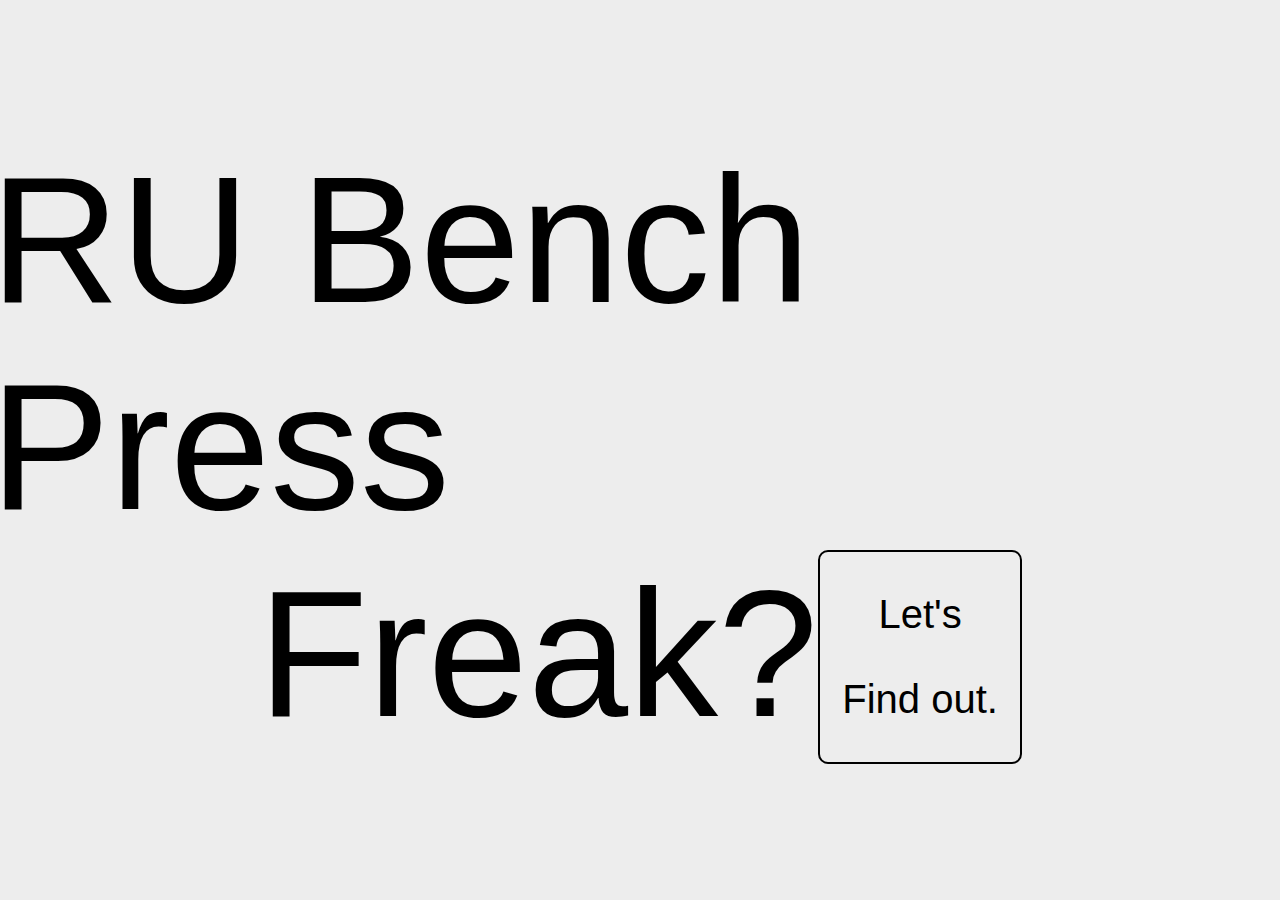
<file: index.html>
<!DOCTYPE html>
<html lang="ko">

<head>
  <title>Bench Press Freak</title>
  <meta charset="utf-8">
  <link rel="stylesheet" type="text/css" href="./css/style.css">
</head>

<body style="background-color: rgb(237, 237, 237);">
  <div class="center">
    <div class="title">RU Bench Press</div>
    <div class="subtitle-box">
      <div class="title left">Freak?</div>
      <div class="right start-btn" onclick="location.href='SecondPage.html'">
        <p>Let's</p>
        <p>Find out.</p>
      </div>
    </div>
  </div>
  
</body>

</html>
</file>
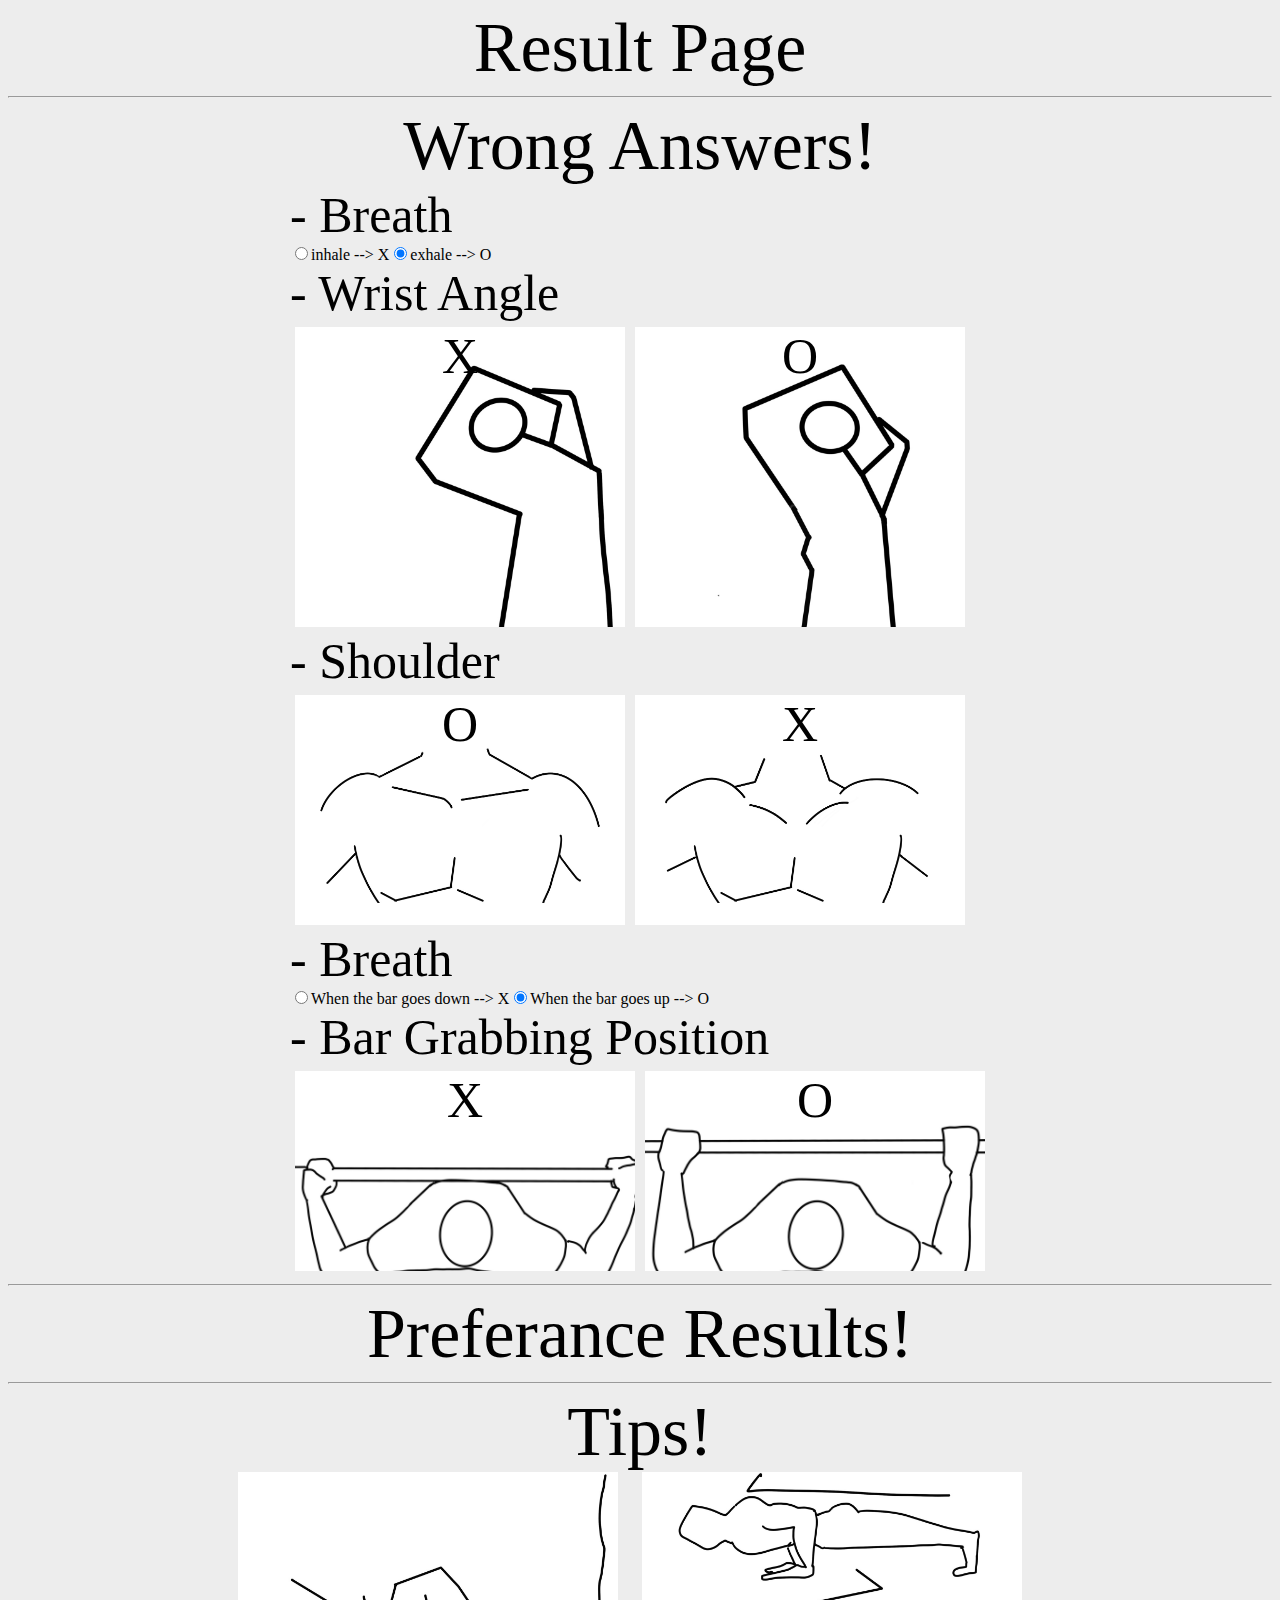
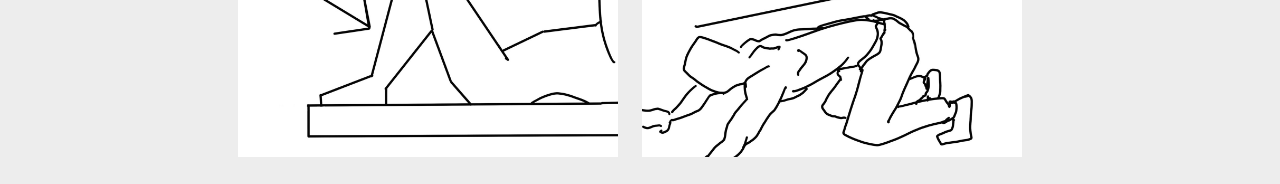
<file: ResultPage.html>
<!DOCTYPE html>
<html lang="ko">

<head>
  <title>Bench Press Freak</title>
  <meta charset="utf-8">
  <link rel="stylesheet" type="text/css" href="./css/ResultStyle.css">

</head>

<body style="background-color: rgb(237, 237, 237);">

  
</body>
    <div class="title">Result Page</div>
    <hr>
    <div class="title">Wrong Answers!</div>
    <div style="display: flex; justify-content: center;">
      <div id="wrong-answers">
      </div>
    </div>

    <hr>
    <div class="title">Preferance Results!</div>
    <div style="display: flex; justify-content: center;">
      <div id="preferance-results">
      </div>
    </div>

    <hr>
    <div class="title">Tips!</div>
    <div style="display: flex; justify-content: center;">
      <div>
        <label class="tip_a"></label>
        <label class="tip_b"></label>
      </div>
    </div>

    <script src="./js/ResultScript.js"></script>

</html>
</file>
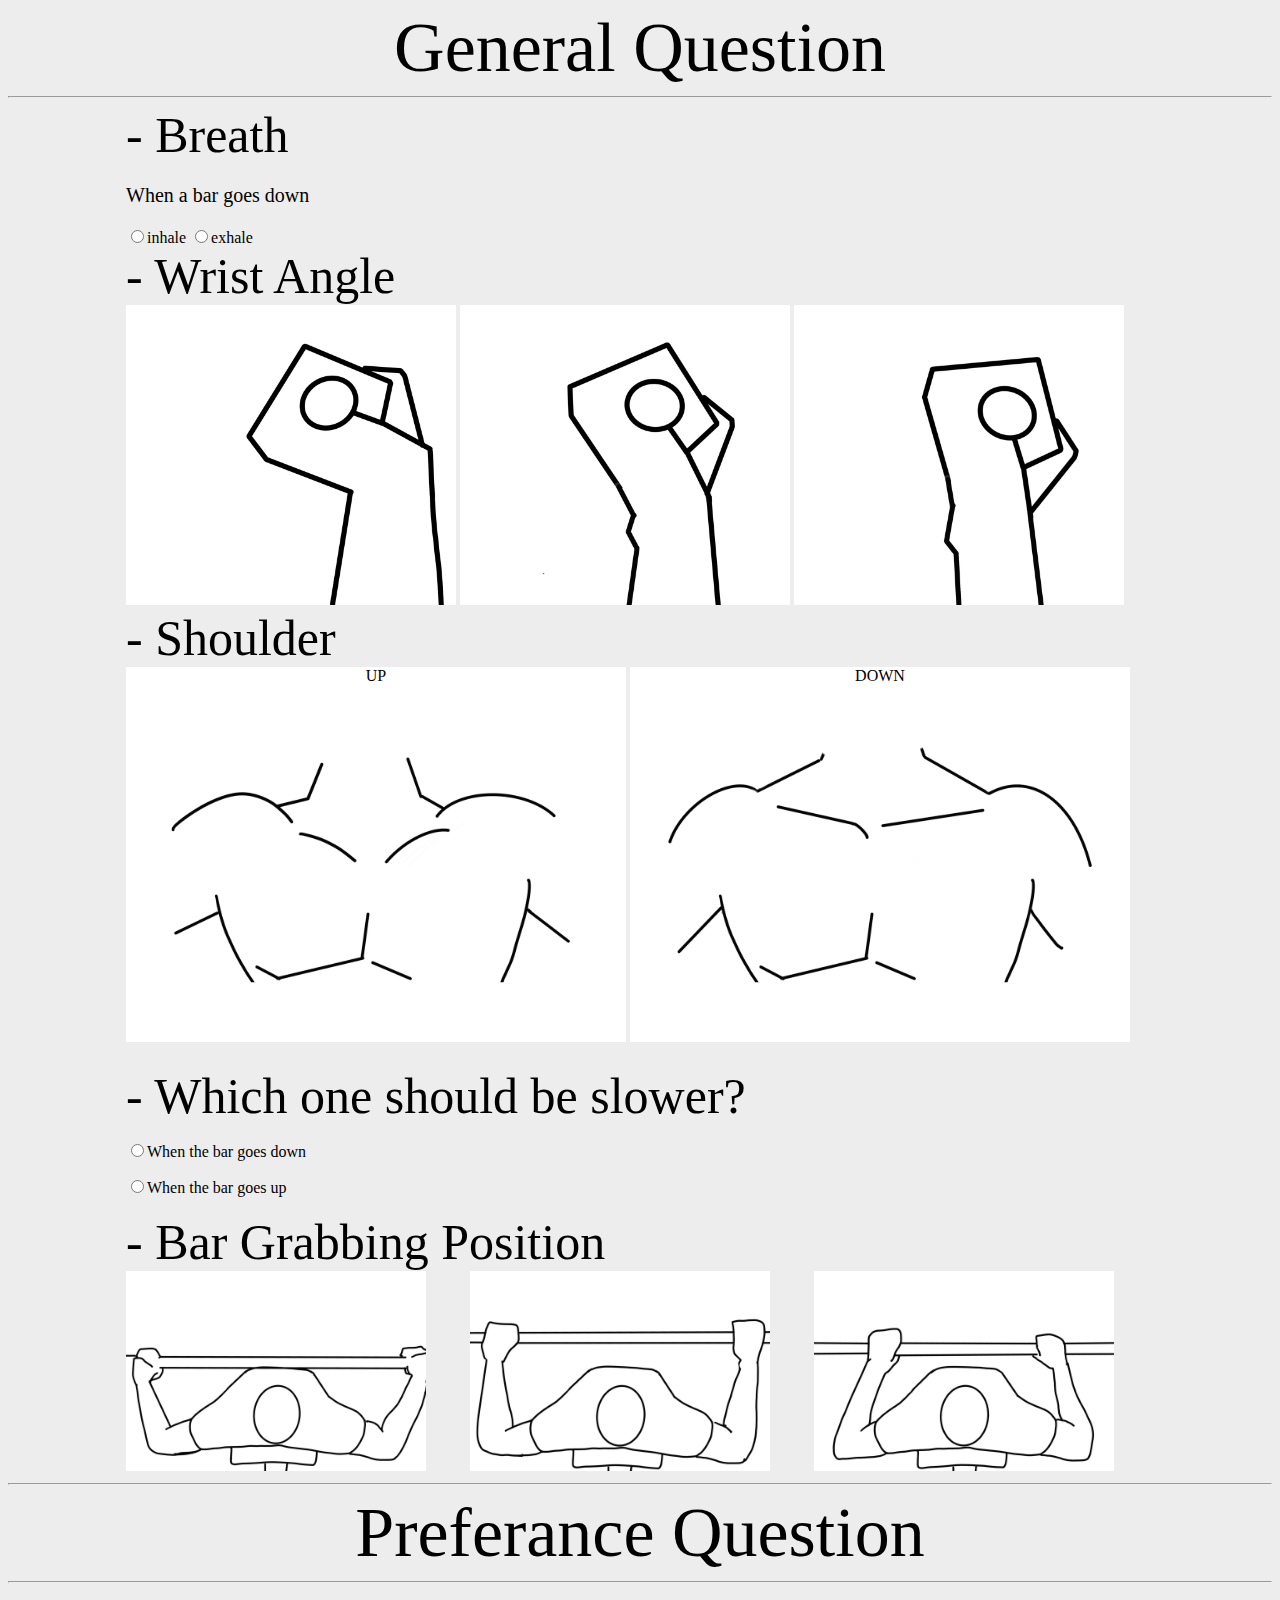
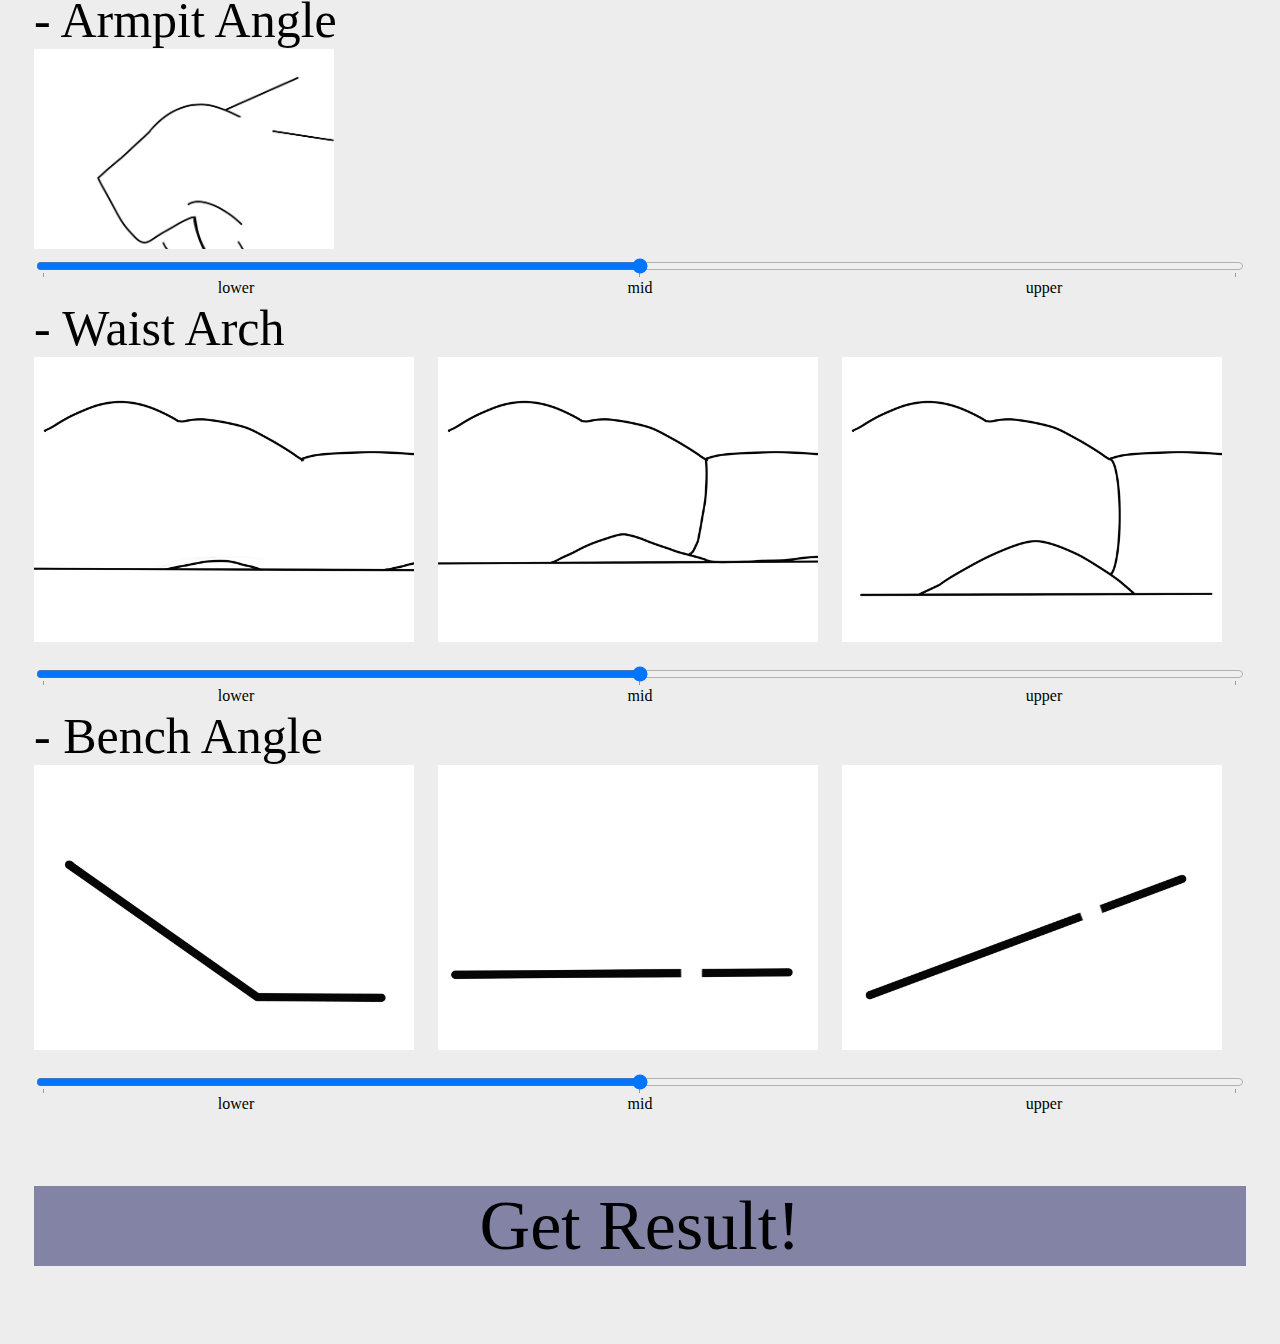
<file: SecondPage.html>
<!DOCTYPE html>
<html lang="ko">

<head>
  <title>Bench Press Freak</title>
  <meta charset="utf-8">
  <link rel="stylesheet" type="text/css" href="./css/SecondStyle.css">
  <script src="./js/SecondScript.js"></script>
</head>

<body style="background-color: rgb(237, 237, 237);">
  <div class="title">General Question</div>
  <hr>

  <div style="display:flex; justify-content: center;">
  <div class="question-list">
    <div class="question-item">
      <div class="subtitle">- Breath</div>
      <p class="subtitle-item">When a bar goes down</p>
      <div>
        <input type="radio" name="breath" id="inhale" onchange="insert('breath', this.id)">inhale
        </input>
        <input type="radio" name="breath" id="exhale" onchange="insert('breath', this.id)">exhale
        </input>
      </div>
    </div>

    <div class="question-item">
      <div class="subtitle">- Wrist Angle</div>
      <div>
        <input class="radio_wrist_a" type="radio" name="wrist-angle" id="wrist_a" onchange="insert('wrist-angle', this.id)">
        <label for="wrist_a" class="img_wrist label_wrist_a"></label>
        <input class="radio_wrist_b" type="radio" name="wrist-angle" id="wrist_b" onchange="insert('wrist-angle', this.id)">
        <label for="wrist_b" class="img_wrist label_wrist_b"></label>
        <input class="radio_wrist_c" type="radio" name="wrist-angle" id="wrist_c" onchange="insert('wrist-angle', this.id)">
        <label for="wrist_c" class="img_wrist label_wrist_c"></label>
      </div>
    </div>

    <div class="question-item">
      <div class="subtitle">- Shoulder</div>
      <div>
        <input class="radio_shouder_up" type="radio" name="shoulder" id="shoulder_up" onchange="insert('shoulder', this.id)">
        <label for="shoulder_up" class="img_shoulder label_shouder_up">UP</label>
      </input>
        <input class="radio_shouder_down" type="radio" name="shoulder" id="shoulder_down" onchange="insert('shoulder', this.id)">
        <label for="shoulder_down" class="img_shoulder label_shouder_down">DOWN</label>
      </div>
    </div>

    <div class="question-item">
      <div class="subtitle">- Which one should be slower?</div>
      <div>
        <p><input type="radio" name="slower" id="slower_a" onchange="insert('slower', this.id)">When the bar goes down</p>
        <p><input type="radio" name="slower" id="slower_b" onchange="insert('slower', this.id)">When the bar goes up</p>
      </div>
    </div>

    <div class="question-item">
      <div class="subtitle">- Bar Grabbing Position</div>
      <div>
        <input class="radio_bar_a" type="radio" name="bar-position" id="bar_a" onchange="insert('bar', this.id)">
        <label for="bar_a" class="img_bar label_bar_a"></label>
        <input class="radio_bar_b" type="radio" name="bar-position" id="bar_b" onchange="insert('bar', this.id)">
        <label for="bar_b" class="img_bar label_bar_b"></label>
        <input class="radio_bar_c" type="radio" name="bar-position" id="bar_c" onchange="insert('bar', this.id)">
        <label for="bar_c" class="img_bar label_bar_c"></label>
      </div>
    </div>
  </div>
  </div>
  <hr>
  <div class="title">Preferance Question</div>
  <hr>

  <div style="display:flex; justify-content: center;">
  <div class="question-list">
    <div class="question-item">
      <div class="subtitle">- Armpit Angle</div>
      <label class="label_armpit"></label>
      <label class="label_range">
        <div style="display: flex;  flex-direction: column;">
          <input type="range" id="armpit-range" min="1" max="3" steps="1" value="2" list="ticks">
          <datalist id="ticks">
            <option value="1" label="lower"></option>
            <option value="2" label="mid"></option>
            <option value="3" label="upper"></option>
          </datalist>
        </div>
      </label>
    </div>

    <div class="question-item">
      <div class="subtitle">- Waist Arch</div>
      <label class="label_arch_a"></label>
      <label class="label_arch_b"></label>
      <label class="label_arch_c"></label>
      <label class="label_range">
        <div style="display: flex;  flex-direction: column;">
          <input type="range" id="waist-range" min="1" max="3" steps="1" value="2" list="ticks">
          <datalist id="ticks">
            <option value="1" label="lower"></option>
            <option value="2" label="mid"></option>
            <option value="3" label="upper"></option>
          </datalist>
        </div>
      </label>
    </div>

    <div class="question-item">
      <div class="subtitle">- Bench Angle</div>
      <label class="label_bench_a"></label>
      <label class="label_bench_b"></label>
      <label class="label_bench_c"></label>
      <label class="label_range">
        <div style="display: flex;  flex-direction: column;">
          <input type="range" id="bench-range" min="1" max="3" steps="1" value="2" list="ticks">
          <datalist id="ticks">
            <option value="1" label="lower"></option>
            <option value="2" label="mid"></option>
            <option value="3" label="upper"></option>
          </datalist>
        </div>
      </label>
    </div>

    <div class="start-btn" onclick="resultValidation()">
      <p class="title" style="background-color: rgb(131, 131, 165);">Get Result!</p>
    </div>
  </div>
  </div>
  

    

</body>

</html>
</file>
<file: css/style.css>
.title{
  font-size: 180px;
  font-family:'Gill Sans', 'Gill Sans MT', Calibri, 'Trebuchet MS', sans-serif;
}
.subtitle-box{
  justify-self: center;
  display: flex;
}
.center{
  position:absolute;
  left: 50%;
  top: 50%;
  transform: translate(-50%, -50%);
  width: 1300px;
  height: auto;
}
.left{
  float: left;
}
.right{
  display: inline-block;
}
.start-btn{
  border: 2px solid black;
  border-radius: 10px;
  cursor: pointer;
  text-align: center;
  width: 200px;
  height: auto;
  display: block;
  font-size: 40px;
  margin: auto;
  transition: 0.15s;

  font-family:'Gill Sans', 'Gill Sans MT', Calibri, 'Trebuchet MS', sans-serif;

}
.start-btn:hover{
  background-color: rgb(72, 202, 196)
}
</file>
<file: css/ResultStyle.css>
.title{
    text-align: center;
    font-size: 70px;
  }
.subtitle{
  font-size: 50px;
}

/* 문제관련 CSS */
.wrist_a{
  background-image: url("../images/wrist_a.jpg");
  display: inline-block;
  width: 330px;
  height: 300px;
  background-repeat: no-repeat;
  background-size: 400px;
  text-align: center;
  font-size: 50px;
  margin: 5px;
}
.wrist_b{
  background-image: url("../images/wrist_b.jpg");
  display: inline-block;
  width: 330px;
  height: 300px;
  background-repeat: no-repeat;
  background-size: 400px;
  text-align: center;
  font-size: 50px;
  margin: 5px;
}
.wrist_c{
  background-image: url("../images/wrist_c.jpg");
  display: inline-block;
  width: 330px;
  height: 300px;
  background-repeat: no-repeat;
  background-size: 400px;
  text-align: center;
  font-size: 50px;
  margin: 5px;
}

.shoulder_up{
  background-image: url("../images/shoulder_up.jpg");
  display: inline-block;
  width: 330px;
  height: 230px;
  background-repeat: no-repeat;
  background-size: 330px;
  text-align: center;
  font-size: 50px;
  margin: 5px;
}

.shoulder_down{
  background-image: url("../images/shoulder_down.jpg");
  display: inline-block;
  width: 330px;
  height: 230px;
  background-repeat: no-repeat;
  background-size: 330px;
  text-align: center;
  font-size: 50px;
  margin: 5px;
}

.bar_a{
  background-image: url("../images/bar_a.jpg");
  display: inline-block;
  width: 340px;
  height: 200px;
  background-repeat: no-repeat;
  background-size: 340px;
  text-align: center;
  font-size: 50px;
  margin: 5px;
}
.bar_b{
  background-image: url("../images/bar_b.jpg");
  display: inline-block;
  width: 340px;
  height: 200px;
  background-repeat: no-repeat;
  background-size: 340px;
  text-align: center;
  font-size: 50px;
  margin: 5px;
}
.bar_c{
  background-image: url("../images/bar_c.jpg");
  display: inline-block;
  width: 340px;
  height: 200px;
  background-repeat: no-repeat;
  background-size: 340px;
  text-align: center;
  font-size: 50px;
  margin: 5px;
}

/* 팁 관련 CSS */
.tip_a{
  background-image: url("../images/tip1.jpg");
  display: inline-block;
  width: 400px;
  height: 300px;
  background-repeat: no-repeat;
  background-size: 380px;
  text-align: center;
}
.tip_b{
  background-image: url("../images/tip2.jpg");
  display: inline-block;
  width: 400px;
  height: 300px;
  background-repeat: no-repeat;
  background-size: 380px;
  text-align: center;
}
</file>
<file: css/SecondStyle.css>
.title{
  text-align: center;
  font-size: 70px;
}
.question-list{
  /* justify-self: center; */
  /* position: relative; */
  /* padding: 0px 0px 0px 80px; */
  /* display: inline-block; */
  /* justify-content: center; */
  /* width: 400px; */
}
.question-item{
  /* position: absolute; */
  /* display: inline-block; */
  
}

.subtitle{
  font-size: 50px;
}

.subtitle-item{
  font-size: 20px;
  /* text-align: center; */
}


/* 손목 관련 CSS */
.img_wrist{
  display: inline-block;
  width: 330px;
  height: 300px;
  background-repeat: no-repeat;
  background-size: 400px;
}
.img_wrist:hover{
  cursor: pointer;
}

.radio_wrist_a{
  display: none;
}
.label_wrist_a{
  background-image: url("../images/wrist_a.jpg");
}
.radio_wrist_a:checked + label.label_wrist_a{
  background-image: url("../images/wrist_a_selected.png");
}

.radio_wrist_b{
  display: none;
}
.label_wrist_b{
  background-image: url("../images/wrist_b.jpg");
}
.radio_wrist_b:checked + label.label_wrist_b{
  background-image: url("../images/wrist_b_selected.png");
}

.radio_wrist_c{
  display: none;
}
.label_wrist_c{
  background-image: url("../images/wrist_c.jpg");
}
.radio_wrist_c:checked + label.label_wrist_c{
  background-image: url("../images/wrist_c_selected.png");
}

/* 어깨 관련 CSS */
.img_shoulder{
  display: inline-block;
  width: 500px;
  height: 400px;
  background-repeat: no-repeat;
  background-size: 500px;
  text-align: center;
}
.img_shoulder:hover{
  cursor: pointer;
}

.radio_shouder_up{
  display: none;
}
.label_shouder_up{
  background-image: url("../images/shoulder_up.jpg");
}
.radio_shouder_up:checked + label.label_shouder_up{
  background-image: url("../images/shoulder_up_selected.png");
}

.radio_shouder_down{
  display: none;
}
.label_shouder_down{
  background-image: url("../images/shoulder_down.jpg");
}
.radio_shouder_down:checked + label.label_shouder_down{
  background-image: url("../images/sholder_down_selected.png");
}

/* 바 위치 관련 CSS */
.img_bar{
  display: inline-block;
  width: 340px;
  height: 200px;
  background-repeat: no-repeat;
  background-size: 300px;
  text-align: center;
}
.img_bar:hover{
  cursor: pointer;
}

.radio_bar_a{
  display: none;
}
.label_bar_a{
  background-image: url("../images/bar_a.jpg");
}
.radio_bar_a:checked + label.label_bar_a{
  background-image: url("../images/bar_a_selected.png");
}

.radio_bar_b{
  display: none;
}
.label_bar_b{
  background-image: url("../images/bar_b.jpg");
}
.radio_bar_b:checked + label.label_bar_b{
  background-image: url("../images/bar_b_selected.png");
}

.radio_bar_c{
  display: none;
}
.label_bar_c{
  background-image: url("../images/bar_c.jpg");
}
.radio_bar_c:checked + label.label_bar_c{
  background-image: url("../images/bar_c_selected.png");
  
}

/* input range 관련 CSS */
.label_range{
  display: flex;
}

datalist {
  display: inline-flex;
}

datalist option {
  margin: 0;
  width: 400px;
  text-align: center;
}

/* 겨드랑이 각도 관련 CSS */
.label_armpit{
  background-image: url("../images/armpit_angle.jpg");
  display: inline-block;
  width: 340px;
  height: 200px;
  background-repeat: no-repeat;
  background-size: 300px;
  text-align: center;
}

/* 허리 아치 관련 CSS */
.label_arch_a{
  background-image: url("../images/arch_a.jpg");
  display: inline-block;
  width: 400px;
  height: 300px;
  background-repeat: no-repeat;
  background-size: 380px;
  text-align: center;
}
.label_arch_b{
  background-image: url("../images/arch_b.jpg");
  display: inline-block;
  width: 400px;
  height: 300px;
  background-repeat: no-repeat;
  background-size: 380px;
  text-align: center;
}
.label_arch_c{
  background-image: url("../images/arch_c.jpg");
  display: inline-block;
  width: 400px;
  height: 300px;
  background-repeat: no-repeat;
  background-size: 380px;
  text-align: center;
}

/* 벤치 각도 관련 CSS */
.label_bench_a{
  background-image: url("../images/bench_a.jpg");
  display: inline-block;
  width: 400px;
  height: 300px;
  background-repeat: no-repeat;
  background-size: 380px;
  text-align: center;
}
.label_bench_b{
  background-image: url("../images/bench_b.jpg");
  display: inline-block;
  width: 400px;
  height: 300px;
  background-repeat: no-repeat;
  background-size: 380px;
  text-align: center;
}
.label_bench_c{
  background-image: url("../images/bench_c.jpg");
  display: inline-block;
  width: 400px;
  height: 300px;
  background-repeat: no-repeat;
  background-size: 380px;
  text-align: center;
}
</file>
